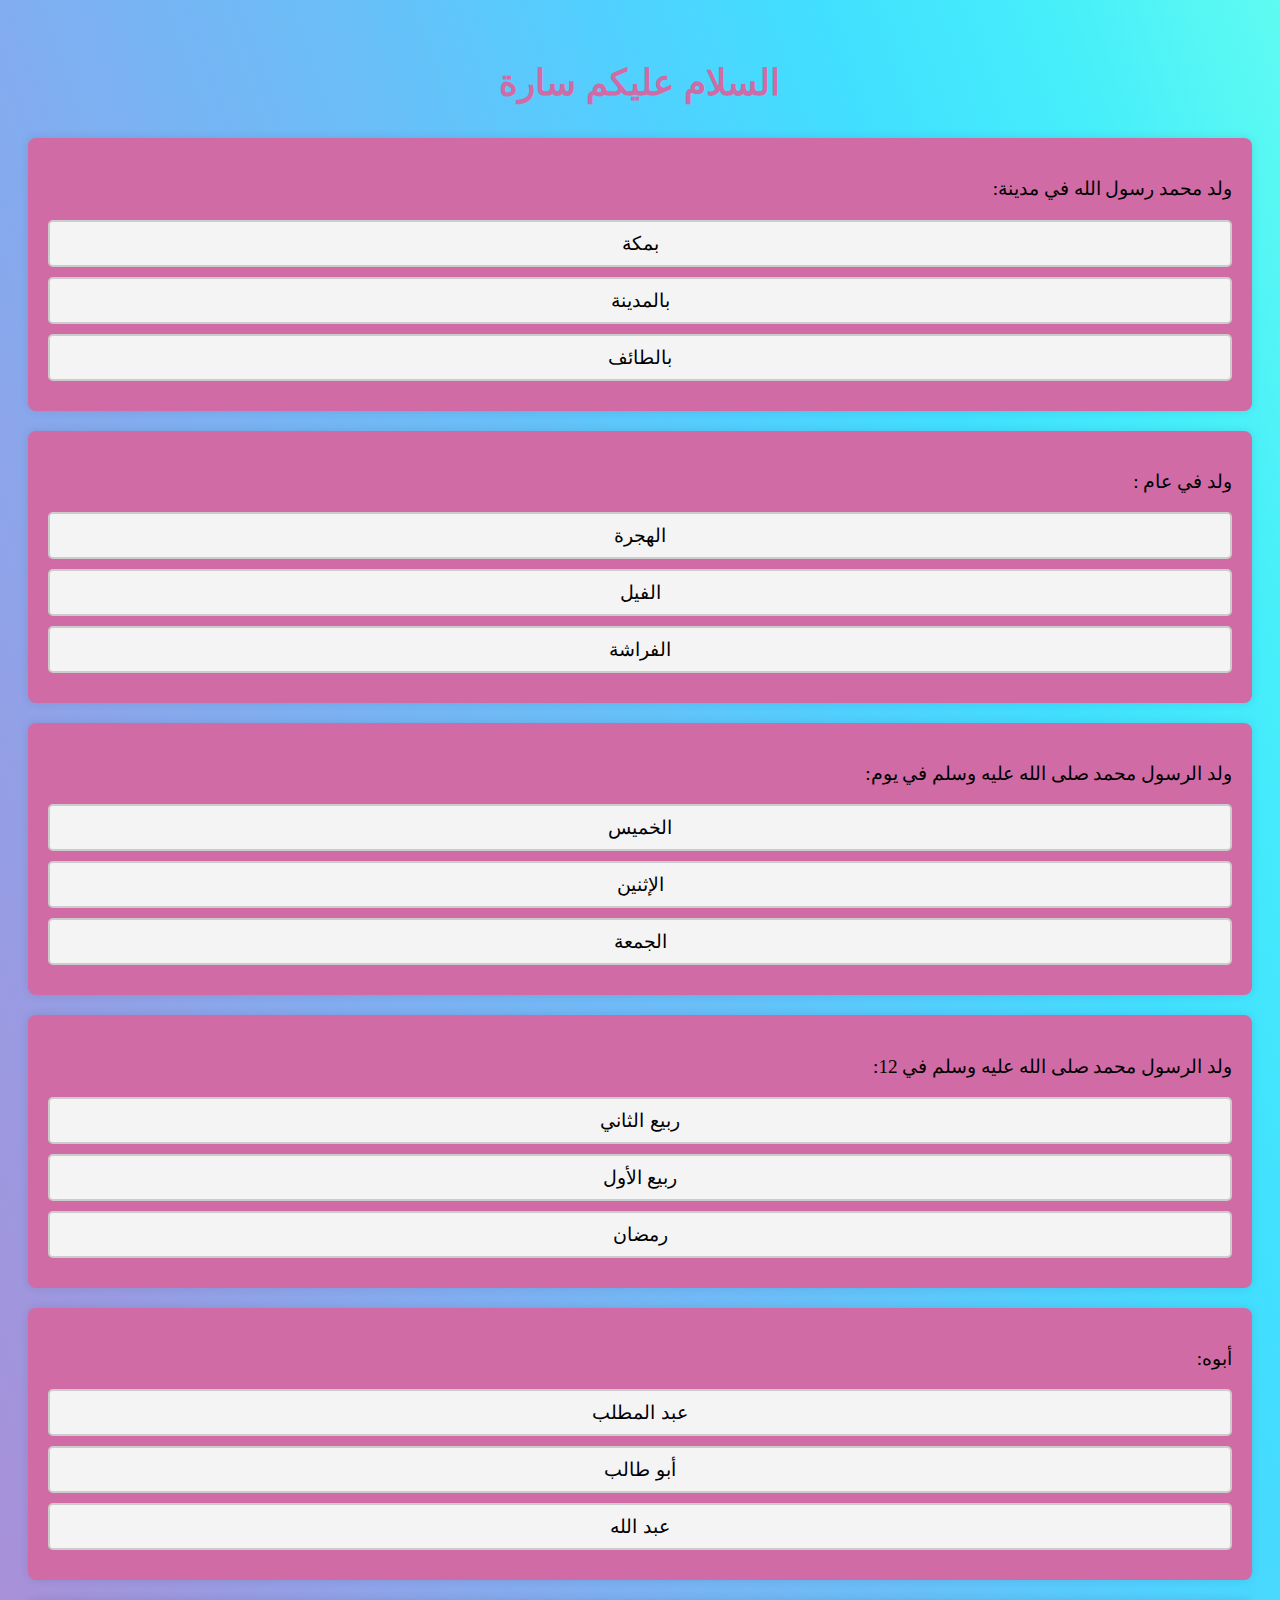
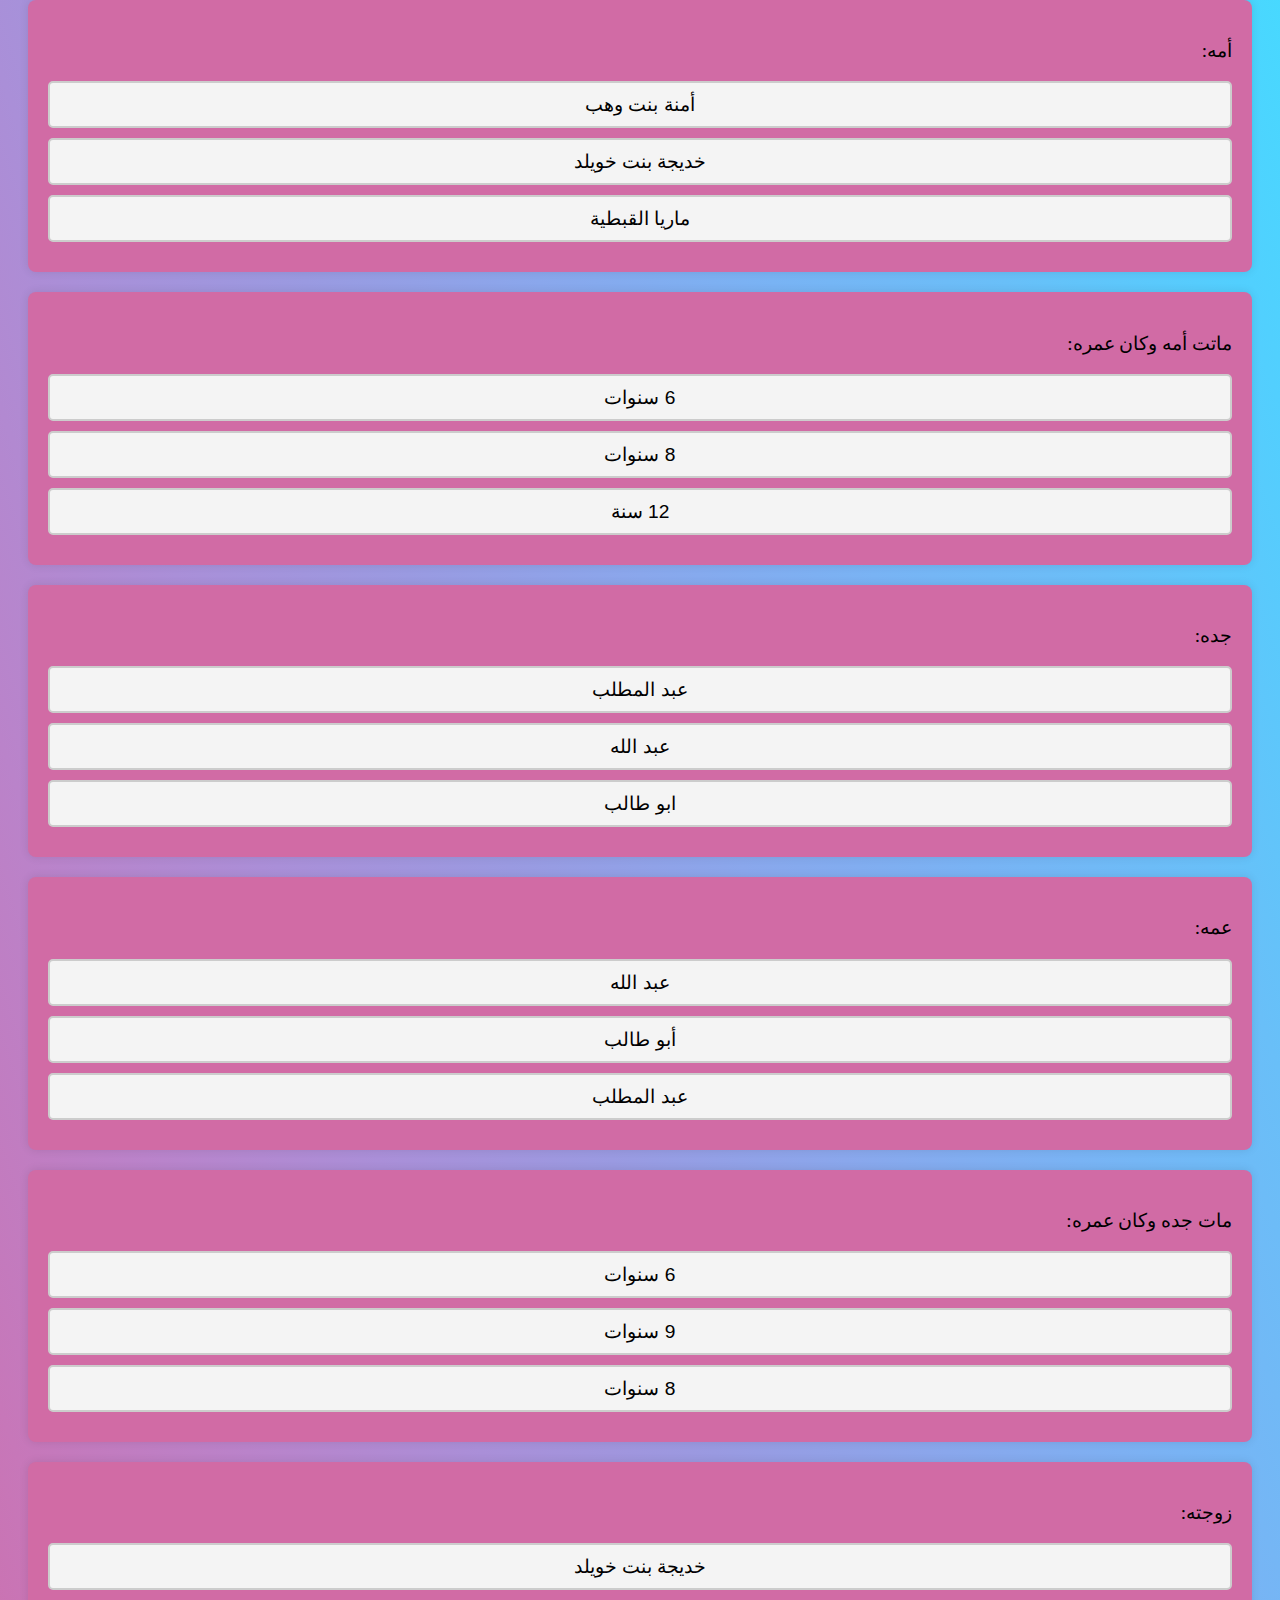
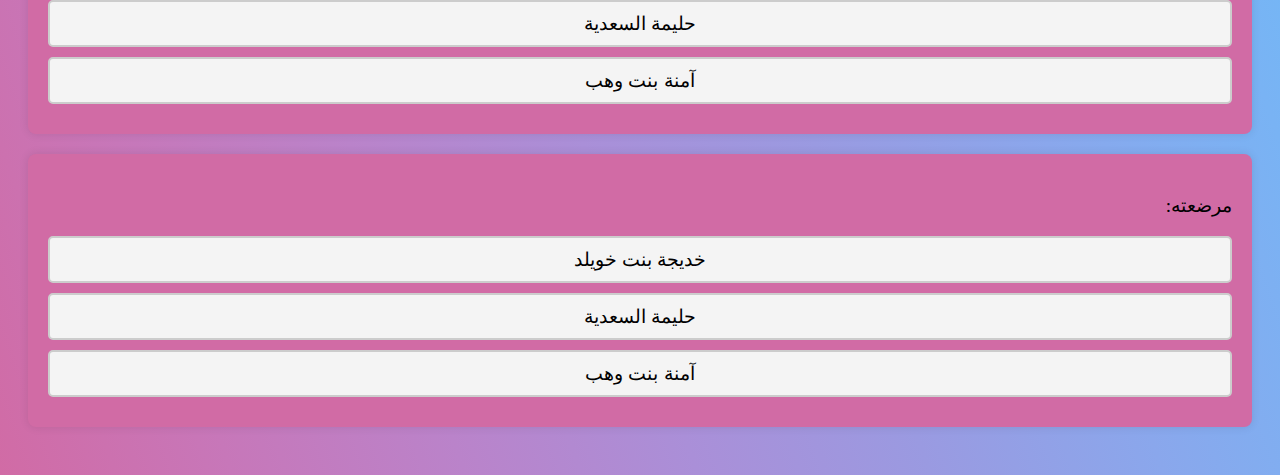
<file: index.html>
<!DOCTYPE html>
<html lang="ar">
<head>
    <meta charset="UTF-8">
    <meta name="viewport" content="width=device-width, initial-scale=1.0">
    <link rel="stylesheet" href="styles.css">
    <title>اختر الإجابة الصحيحة</title>
   
</head>
<body>


    <h1> السلام عليكم سارة</h1>
    

    <!-- Questions -->
    <div class="question-container">
        <p> ولد محمد رسول الله في مدينة:</p>
        <div class="answers">
            <button onclick="checkAnswer(this, true)">بمكة</button>
            <button onclick="checkAnswer(this, false)">بالمدينة</button>
            <button onclick="checkAnswer(this, false)">بالطائف</button>
        </div>
    </div>
    <div class="question-container">
        <p> ولد في عام :</p>
        <div class="answers">
            <button onclick="checkAnswer(this, false)">الهجرة</button>
            <button onclick="checkAnswer(this, true)">الفيل</button>
            <button onclick="checkAnswer(this, false)">الفراشة</button>
        </div>
    </div>
    <div class="question-container">
        <p> ولد الرسول محمد صلى الله عليه وسلم في يوم:</p>
        <div class="answers">
            <button onclick="checkAnswer(this, false)">الخميس</button>
            <button onclick="checkAnswer(this, true)">الإثنين</button>
            <button onclick="checkAnswer(this, false)">الجمعة</button>
        </div>
    </div>
    <div class="question-container">
        <p> ولد الرسول محمد صلى الله عليه وسلم في 12:</p>
        <div class="answers">
            <button onclick="checkAnswer(this, false)">ربيع الثاني</button>
            <button onclick="checkAnswer(this, true)">ربيع الأول</button>
            <button onclick="checkAnswer(this, false)">رمضان</button>
        </div>
    </div>
    <div class="question-container">
        <p>أبوه:</p>
        <div class="answers">
            <button onclick="checkAnswer(this, false)">عبد المطلب</button>
            <button onclick="checkAnswer(this, false)">أبو طالب</button>
            <button onclick="checkAnswer(this, true)">عبد الله</button>
        </div>
    </div>
    <div class="question-container">
        <p>أمه:</p>
        <div class="answers">
            <button onclick="checkAnswer(this, true)">أمنة بنت وهب</button>
            <button onclick="checkAnswer(this, false)">خديجة بنت خويلد</button>
            <button onclick="checkAnswer(this, false)">ماريا القبطية</button>
        </div>
    </div>
    <div class="question-container">
        <p>ماتت أمه وكان عمره:</p>
        <div class="answers">
            <button onclick="checkAnswer(this, true)">6 سنوات</button>
            <button onclick="checkAnswer(this, false)">8 سنوات</button>
            <button onclick="checkAnswer(this, false)">12 سنة</button>
        </div>
    </div>
    <div class="question-container">
        <p>جده:</p>
        <div class="answers">
            <button onclick="checkAnswer(this, true)">عبد المطلب</button>
            <button onclick="checkAnswer(this, false)">عبد الله</button>
            <button onclick="checkAnswer(this, false)">ابو طالب</button>
        </div>
    </div>
    <div class="question-container">
        <p>عمه:</p>
        <div class="answers">
            <button onclick="checkAnswer(this, false)">عبد الله</button>
            <button onclick="checkAnswer(this, true)">أبو طالب</button>
            <button onclick="checkAnswer(this, false)">عبد المطلب</button>
        </div>
    </div>
    <div class="question-container">
        <p>مات جده وكان عمره:</p>
        <div class="answers">
            <button onclick="checkAnswer(this, false)">6 سنوات</button>
            <button onclick="checkAnswer(this, false)">9 سنوات</button>
            <button onclick="checkAnswer(this, true)">8 سنوات</button>
        </div>
    </div>
    <div class="question-container">
        <p>زوجته:</p>
        <div class="answers">
            <button onclick="checkAnswer(this, true)">خديجة بنت خويلد</button>
            <button onclick="checkAnswer(this, false)">حليمة السعدية</button>
            <button onclick="checkAnswer(this, false)">آمنة بنت وهب</button>
        </div>
    </div>
    <div class="question-container">
        <p>مرضعته:</p>
        <div class="answers">
            <button onclick="checkAnswer(this, false)">خديجة بنت خويلد</button>
            <button onclick="checkAnswer(this, true)">حليمة السعدية</button>
            <button onclick="checkAnswer(this, false)">آمنة بنت وهب</button>
        </div>
    </div>

    

</body>
<script src="script.js"></script>
</html>
</file>
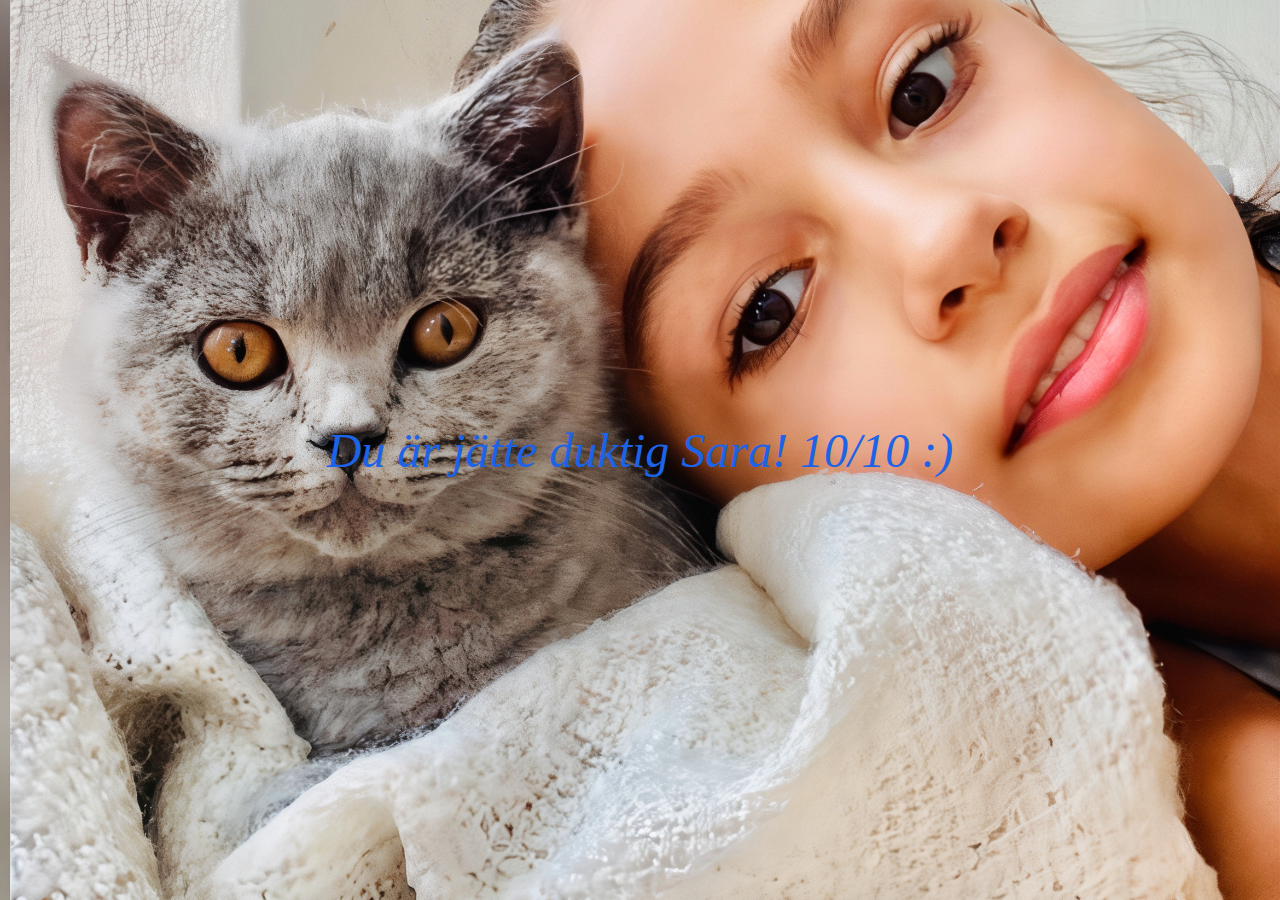
<file: su.html>
<!DOCTYPE html>
<html lang="ar">
<head>
    <meta charset="UTF-8">
    <meta name="viewport" content="width=device-width, initial-scale=1.0">
    <link rel="stylesheet" href="style.css">
    <title>نجاح!</title>
 
</head>
<body>
    <div>
        <p>Du är jätte duktig Sara! 10/10 :)</p>
    </div>
</body>
</html>
</file>
<file: styles.css>
body {
    font-family: Amiri, serif;
    font-size: large;
    font-size: 1.2em;
    direction: rtl;
    text-align: right;
    /*background-color: #f4f4f4;
    background:linear-gradient();*/
    padding: 20px;
    background-image: linear-gradient(to right top, #d16ba5, #c777b9, #ba83ca, #aa8fd8, #9a9ae1, #8aa7ec, #79b3f4, #69bff8, #52cffe, #41dfff, #46eefa, #5ffbf1);
    
}
h1 {
    color:#D16BA5 ;               /* Text color */
    font-size: 36px;           /* Text size */
    font-family: Arial, sans-serif;  /* Font style */
    text-align: center;        /* Center alignment */
    padding: 10px;             /* Space around the text */
    border-radius: 8px;        /* Rounded corners */
}

.question-container {
    background-color:#D16BA5;
    padding: 20px;
    border-radius: 8px;
    box-shadow: 0 0 10px rgba(0, 0, 0, 0.1);
    margin-bottom: 20px;
}
.answers button {
    display: block;
    margin: 10px 0;
    padding: 10px;
    width: 100%;
    font-size: 1em;
    background-color: #f4f4f4;
    border: 2px solid #ccc;
    border-radius: 5px;
    cursor: pointer;
}
.answers button.correct {
    background-color: #20eb27;
}
.answers button.wrong {
    background-color: #db1529;
}
</file>
<file: style.css>
body {
    background-image: url('/img/im.jpg'); /* Replace with your image URL */
    background-size: cover;
    background-position: center;
    height: 100vh;
    display: flex;
    justify-content: center;
    align-items: center;
    
    color: #1c63e7;
    font-size: 3rem;
    font-style: italic;
    text-align: center;
    margin: 0;
    font-family: Georgia, 'Times New Roman', Times, serif;
}
</file>
